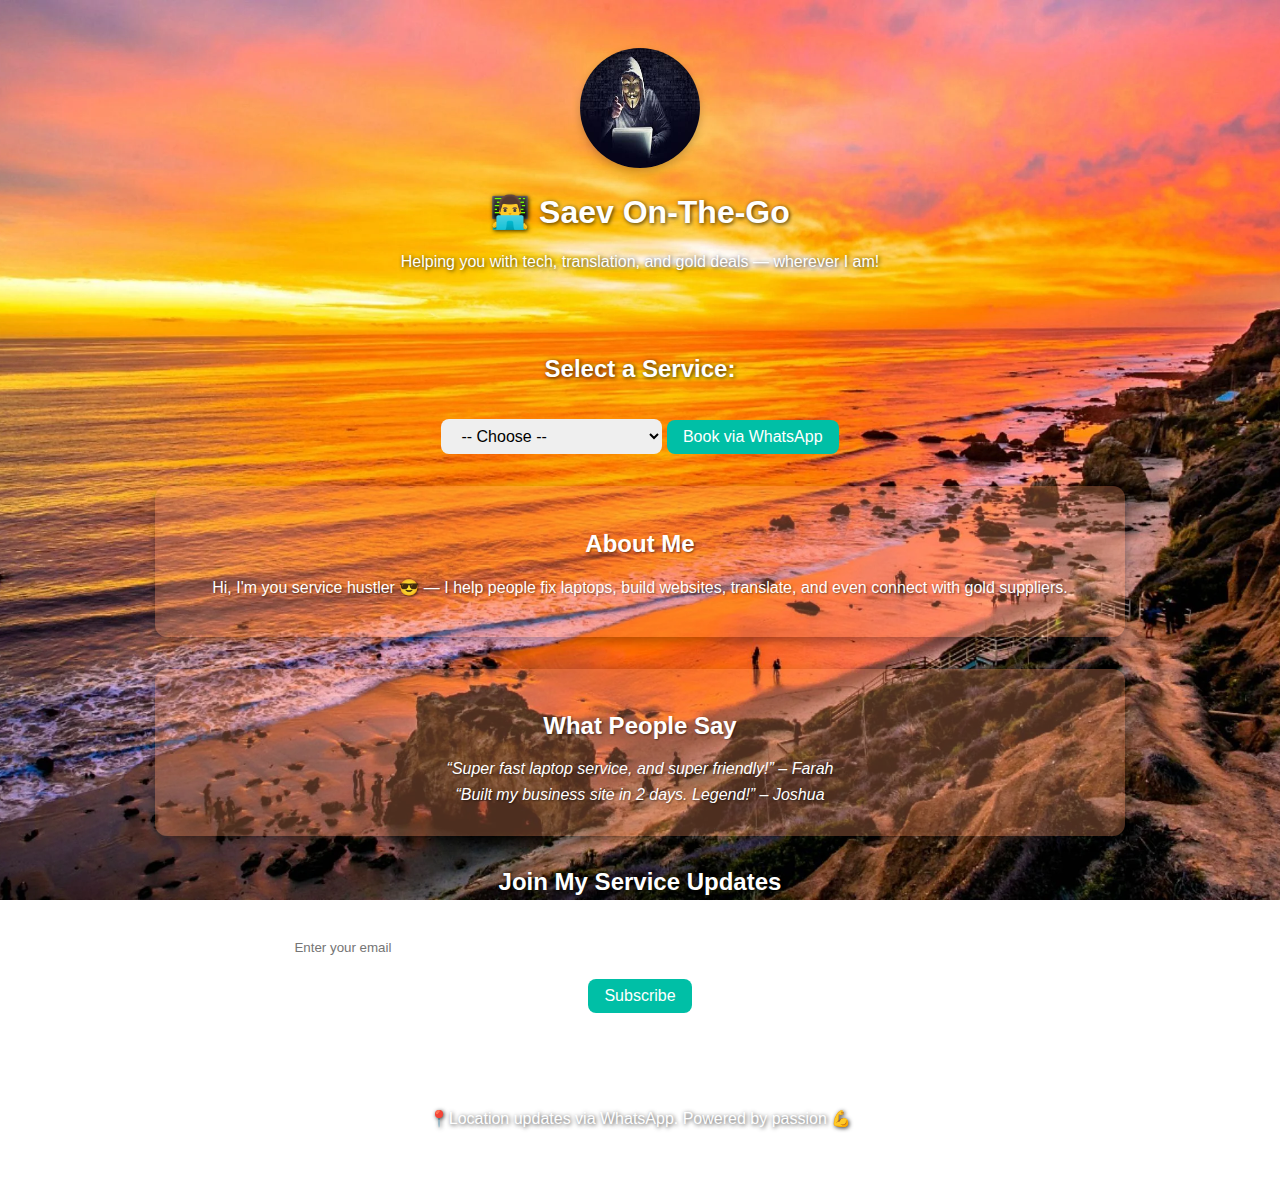
<file: index.html>
<!DOCTYPE html>
<html lang="en">
<head>
  <meta charset="UTF-8" />
  <meta name="viewport" content="width=device-width, initial-scale=1.0"/>
  <title>Saev Freelance Services</title>
  <link rel="stylesheet" href="style.css">
</head>
<body>
    <img src="profile.png" alt="My Photo" class="profile-img">

  <header>
    <h1>👨‍💻 Saev On-The-Go</h1>
    <p>Helping you with tech, translation, and gold deals — wherever I am!</p>
  </header>

  <section class="services">
    <h2>Select a Service:</h2>
    <select id="serviceSelect">
      <option value="">-- Choose --</option>
      <option value="Laptop Formatting">🖥️ Laptop Formatting</option>
      <option value="Simple Website">🌐 Build Me a Website</option>
      <option value="Translation">🌍 Translation Services</option>
      <option value="Gold Dropship">🏅 Gold Inquiry</option>
    </select>

    <button onclick="sendWhatsApp()">Book via WhatsApp</button>

   

    <section class="about">
  <h2>About Me</h2>
  <p>Hi, I'm you service hustler 😎 — I help people fix laptops, build websites, translate, and even connect with gold suppliers.</p>
</section>

<section class="testimonials">
  <h2>What People Say</h2>
  <blockquote>“Super fast laptop service, and super friendly!” – Farah</blockquote>
  <blockquote>“Built my business site in 2 days. Legend!” – Joshua</blockquote>
</section>
<section class="signup">
  <h2>Join My Service Updates</h2>
  <input type="email" id="emailInput" placeholder="Enter your email" />
  <button onclick="subscribeEmail()">Subscribe</button>
</section>

  </section>

  <footer>
    <p>📍Location updates via WhatsApp. Powered by passion 💪</p>
  </footer>

  <script src="script.js"></script>
</body>
</html>
</file>
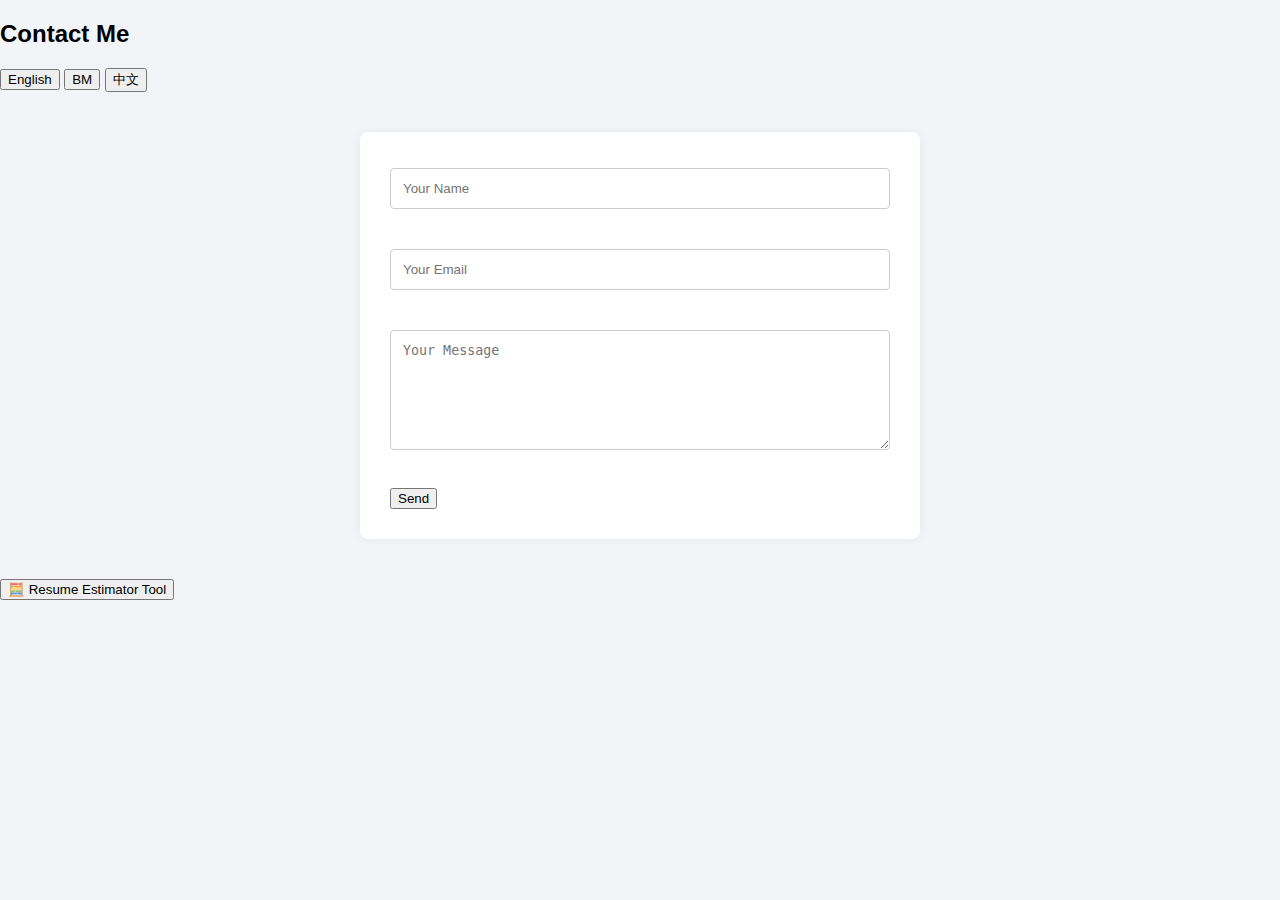
<file: Index.html>
<!DOCTYPE html>
<html lang="en">
  <head>
    <meta charset="UTF-8" />
    <title>SAEV Dev Contact</title>
    <link rel="stylesheet" href="/static/style.css">
  </head>
<body>
<h2>Contact Me</h2>
  <div>
    <button onclick="setLang('en')">English</button>
    <button onclick="setLang('my')">BM</button>
    <button onclick="setLang('zh')">中文</button>
  </div>
<form id="contactForm">
<input type="text" name="name" placeholder="Your Name" required><br><br>
<input type="email" name="email" placeholder="Your Email" required><br><br>
<textarea name="message" placeholder="Your Message" required></textarea><br><br>
<button type="submit">Send</button>
</form>

<p id="responseMsg"></p>

<script>
document.getElementById('contactForm').addEventListener('submit', async (e) => {
e.preventDefault();
const data = {
name: e.target.name.value,
email: e.target.email.value,
message: e.target.message.value
};

const res = await fetch('/contact', {
method: 'POST',
headers: { 'Content-Type': 'application/json' },
body: JSON.stringify(data)
});

const result = await res.json();
document.getElementById('responseMsg').innerText = result.message;
});
</script>
  <script>
    const translations = {
      en: {
        title: "Contact Me",
        placeholderName: "Your Name",
        placeholderEmail: "Your Email",
        placeholderMsg: "Your Message",
        btnText: "Send"
      },
      my: {
        title: "Hubungi Saya",
        placeholderName: "Nama Anda",
        placeholderEmail: "E-mel Anda",
        placeholderMsg: "Mesej Anda",
        btnText: "Hantar"
      },
      zh: {
        title: "联系我",
        placeholderName: "你的名字",
        placeholderEmail: "你的邮箱",
        placeholderMsg: "你的留言",
        btnText: "发送"
      }
    };

    function setLang(lang) {
      document.querySelector("h2").innerText = translations[lang].title;
      const form = document.forms["contactForm"];
      form.name.placeholder = translations[lang].placeholderName;
      form.email.placeholder = translations[lang].placeholderEmail;
      form.message.placeholder = translations[lang].placeholderMsg;
      form.querySelector("button").innerText = translations[lang].btnText;
    }
  </script>
</body>
</html>
<a href="/tools"><button>🧮 Resume Estimator Tool</button></a>
</file>
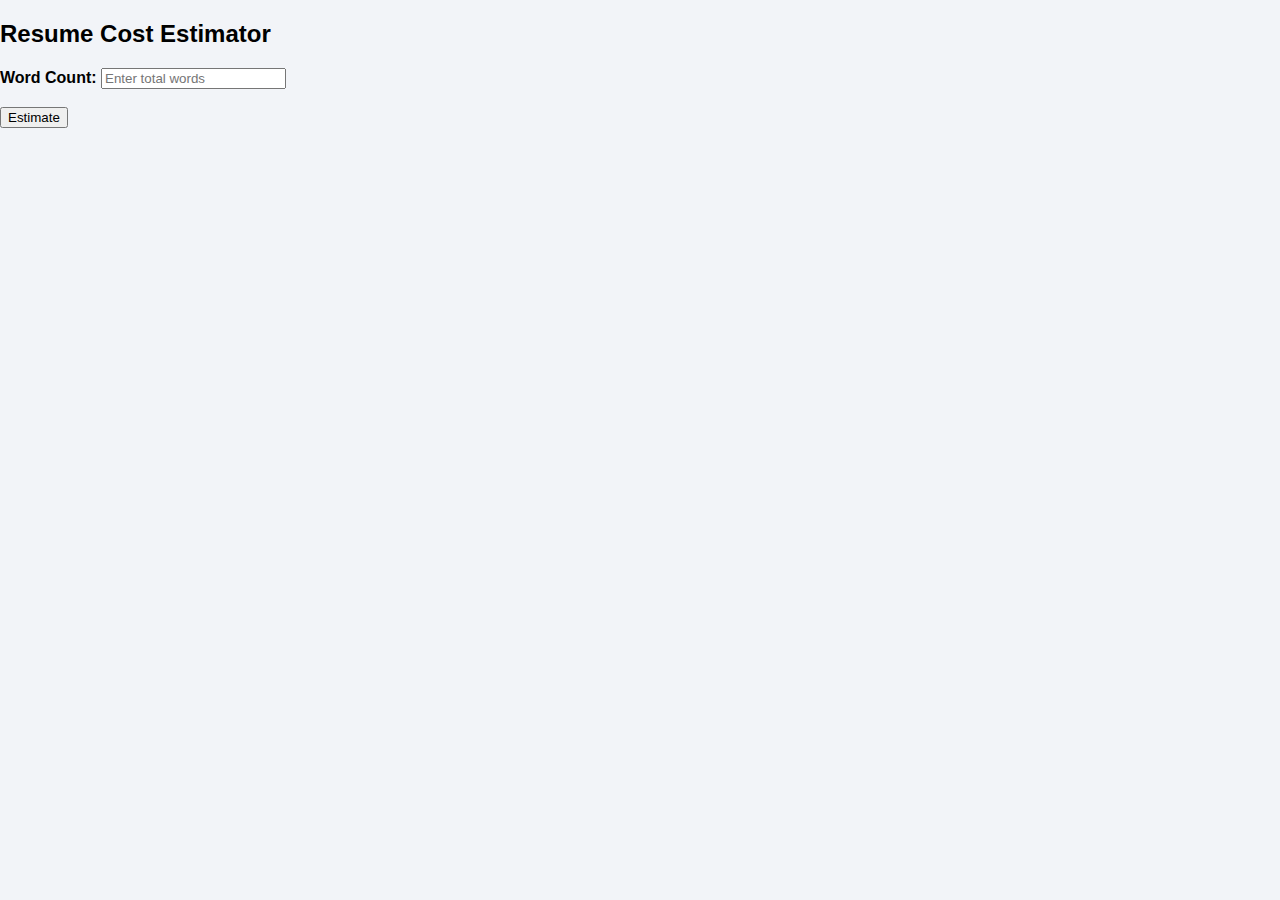
<file: Tools.html>
<!DOCTYPE html>
<html lang="en">
<head>
  <meta charset="UTF-8">
  <title>Resume Price Estimator</title>
  <link rel="stylesheet" href="/static/style.css">
</head>
<body>
  <h2>Resume Cost Estimator</h2>

  <label for="words">Word Count:</label>
  <input type="number" id="words" placeholder="Enter total words"><br><br>

  <button onclick="calcCost()">Estimate</button>

  <p id="output"></p>

  <script>
    function calcCost() {
      const words = parseInt(document.getElementById('words').value);
      if (isNaN(words) || words <= 0) {
        document.getElementById('output').innerText = "Please enter a valid number.";
        return;
      }
      const cost = words * 0.05; // RM0.05 per word
      document.getElementById('output').innerText = `Estimated Cost: RM ${cost.toFixed(2)}`;
    }
  </script>
</body>
</html>
</file>
<file: style.css>
body {
  margin: 0;
  font-family: 'Segoe UI', sans-serif;
  background: linear-gradient(to right, #fceabb, #f8b500);
  color: #333;
  text-align: center;
  padding: 2rem;
  background: url('beach.jpg') no-repeat center center fixed;
  background-size: cover;
  color: white;
  text-shadow: 1px 1px 4px rgba(0,0,0,0.8);
}

header, section, footer {
  margin-bottom: 2rem;
}

.services {
  padding: 2rem;
}

select, button {
  padding: 0.5rem 1rem;
  font-size: 1rem;
  margin-top: 1rem;
  border-radius: 8px;
  border: none;
  cursor: pointer;
}

button {
  background-color: #00bfa6;
  color: white;
  transition: background 0.3s ease;
}

button:hover {
  background-color: #009e88;
}


.profile-img {
  width: 120px;
  height: 120px;
  border-radius: 50%;
  margin-top: 1rem;
  box-shadow: 0 4px 8px rgba(0,0,0,0.2);
}

.about, .testimonials {
  background: rgba(255, 153, 102, 0.3); /* orange tint */
  padding: 1.5rem;
  margin: 2rem auto;
  width: 80%;
  border-radius: 12px;
  color: white;
  text-shadow: 1px 1px 2px rgba(0,0,0,0.5);
  box-shadow: 0 4px 12px rgba(0,0,0,0.3);
}


.testimonials blockquote {
  font-style: italic;
  margin: 0.5rem 0;
}

@media (max-width: 600px) {
  body {
    padding: 1rem;
  }

  .profile-img {
    width: 90px;
    height: 90px;
  }

  select, button {
    width: 90%;
    font-size: 1rem;
  }
}
.signup input {
  padding: 0.5rem;
  border-radius: 6px;
  border: none;
  width: 60%;
  margin-top: 1rem;
}

.signup button {
  display: block;
  margin: 1rem auto 0;
}
</file>
<file: static/style.css>
body {
  font-family: 'Segoe UI', sans-serif;
  background-color: #f2f4f8;
  margin: 0;
  padding: 0;
}

#language-switcher {
  text-align: right;
  margin: 20px;
}

#language-switcher button {
  background-color: #e0e0e0;
  border: none;
  padding: 8px 14px;
  margin: 0 4px;
  border-radius: 4px;
  cursor: pointer;
  font-weight: bold;
}

#language-switcher button:hover {
  background-color: #d0d0d0;
}

form {
  max-width: 500px;
  margin: 40px auto;
  background-color: #ffffff;
  padding: 30px;
  border-radius: 8px;
  box-shadow: 0 0 12px rgba(0, 0, 0, 0.05);
}

label {
  font-weight: 600;
}

input[type="text"],
input[type="email"],
textarea {
  width: 100%;
  padding: 12px;
  margin-top: 6px;
  margin-bottom: 16px;
  border: 1px solid #ccc;
  border-radius: 4px;
  box-sizing: border-box;
}

textarea {
  height: 120px;
  resize: vertical;
}

input[type="submit"] {
  background-color: #007bff;
  color: white;
  padding: 12px 20px;
  border: none;
  border-radius: 4px;
  cursor: pointer;
  width: 100%;
  font-size: 16px;
}

input[type="submit"]:hover {
  background-color: #0056b3;
}
</file>
